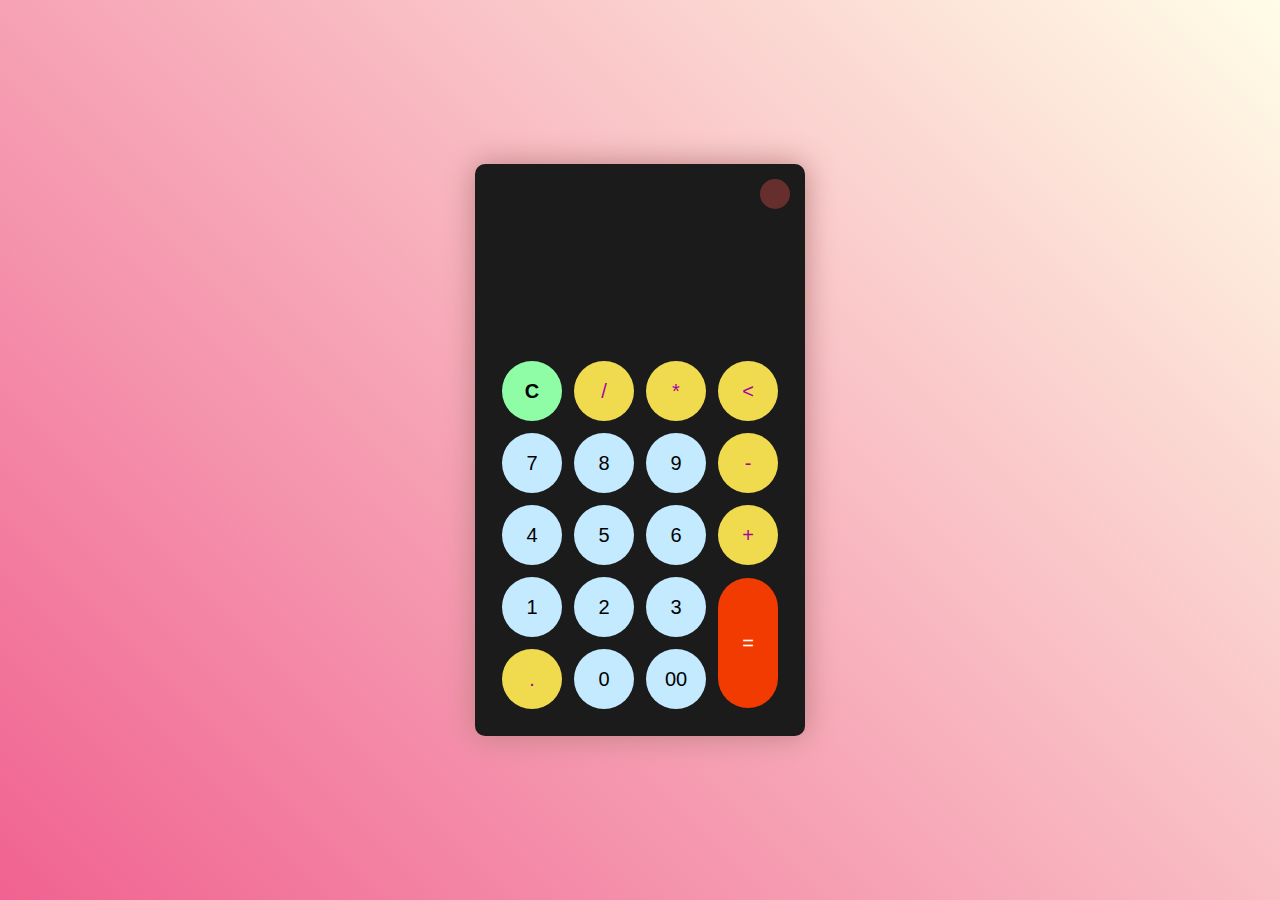
<file: calculadora/index.html>
<!DOCTYPE html>
<html lang="es">
<head>
    <meta charset="UTF-8">
    <meta http-equiv="X-UA-Compatible" content="IE=edge">
    <meta name="viewport" content="width=device-width, initial-scale=1.0">
    <title>Calculadora</title>
    <link rel="stylesheet" href="./css/style.css">
    <link rel="shortcut icon" href="./calculadora.png" type="image/x-icon">
    </head>
    
<body>
    <div class="container">
       <div class="calculator dark">
        <div class="theme-toggler active">
            <i class="toggler-icon"></i>
        </div>
        <div class="display-screen">
            <div id="display"></div>

        </div>
        <div class="buttons">
            <table>
                <tr>
                    <td><button class="btn-operator" id="clear">C</button></td>
                    <td><button class="btn-operator" id="/">/</button></td>
                    <td><button class="btn-operator" id="*">*</button></td>
                    <td><button class="btn-operator" id="backspace"><</button></td>
                </tr>
                <tr>
                    <td><button class="btn-number" id="7">7</button></td>
                    <td><button class="btn-number" id="8">8</button></td>
                    <td><button class="btn-number" id="9">9</button></td>
                    <td><button class="btn-operator" id="-">-</button></td>
                </tr>
                <tr>
                    <td><button class="btn-number" id="4">4</button></td>
                    <td><button class="btn-number" id="5">5</button></td>
                    <td><button class="btn-number" id="6">6</button></td>
                    <td><button class="btn-operator" id="-">+</button></td>
                </tr>
                <tr>
                    <td><button class="btn-number" id="1">1</button></td>
                    <td><button class="btn-number" id="2">2</button></td>
                    <td><button class="btn-number" id="3">3</button></td>
                    <td rowspan="2"><button class="btn-equal" id="equal">=</button></td>
                </tr>
                <tr>
                    <td><button class="btn-operator" id=".">.</button></td>
                    <td><button class="btn-number" id="0">0</button></td>
                    <td><button class="btn-number" id="0">00</button></td>                    
                </tr>
            </table>
        </div>
       </div>   
    </div>
    <script src="script.js"></script>
</body>
</html>
</file>
<file: calculadora/css/style.css>
* {
  padding: 0;
  margin: 0;
  box-sizing: border-box;
  font-family: sans-serif;
}

body {
  background: linear-gradient(45deg, #f06291, #fffde7);
}

.container {
  height: 100vh;
  width: 100vw;
  display: flex;
  align-items: center;
  justify-content: center;
  flex-wrap: wrap;
}

.calculator {
  position: relative;
  height: auto;
  width: auto;
  padding: 20px;
  border-radius: 10px;
  box-shadow: 0 0 30px rgb(187, 130, 130);
  background-color: #fff;
}
.calculator #display {
  color: #0a1e23;
  margin: 0 10px;
  height: 150px;
  width: auto;
  display: flex;
  align-items: flex-end;
  justify-content: flex-end;
  font-size: 30px;
  margin-bottom: 20px;
  font-weight: 800;
}
.calculator #equal {
  height: 130px;
}
.calculator #clear {
  background-color: #ffd5d6;
  color: #fc4552;
}
.calculator .btn-number {
  background-color: #c3eaff;
  color: #000;
}
.calculator .btn-operator {
  background-color: #ffd0fb;
  color: #f967f3;
}
.calculator .btn-equal {
  background-color: #adf9e7;
  color: #000;
}
.calculator.dark {
  background-color: #1b1b1b;
}
.calculator.dark #display {
  color: #f8fafb;
}
.calculator.dark #clear {
  background-color: #8EFDA6;
  color: black;
  font-weight: 600;
}
.calculator.dark .btn-operator {
  background-color: #f0DB4F;
  color: #aa00a4;
}
.calculator.dark .btn-equal {
  background-color: #f23b00;
  color: #fff;
}

.theme-toggler {
  position: absolute;
  top: 30px;
  right: 30px;
  color: #fff;
  cursor: pointer;
  z-index: 1;
}
.theme-toggler::before {
  content: "";
  position: absolute;
  height: 30px;
  width: 30px;
  top: 50%;
  transform: translate(-50%, -50%);
  border-radius: 50%;
  background-color: rgba(255, 85, 85, 0.3333333333);
  z-index: -1;
}

.theme-toggler .active {
  color: #333;
}
.theme-toggler .active::before {
  background-color: #f0DB4F;
}

button {
  height: 60px;
  width: 60px;
  border: 0;
  border-radius: 30px;
  margin: 5px;
  font-size: 20px;
  cursor: pointer;
  transition: all 200ms ease;
}
button:hover {
  transform: scale(1.1);
}/*# sourceMappingURL=style.css.map */
</file>
